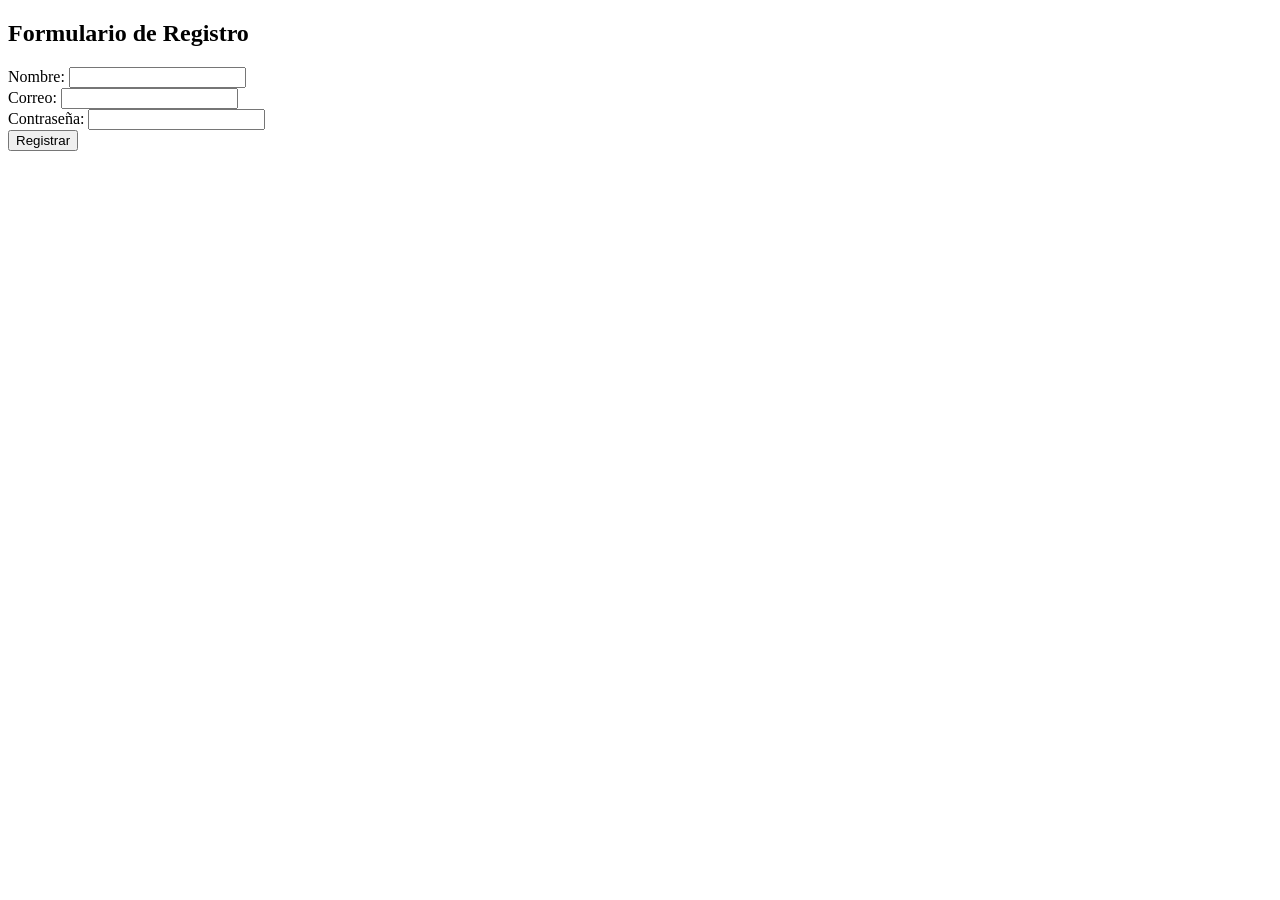
<file: WebContent/formulario.html>
<!DOCTYPE html> 
<html>
    <head>
        <title>Registro de Usuario</title>
    </head>
    <body>
        <h2>Formulario de Registro</h2>
    <form action="ClienteServlet" method="post">
        <label>Nombre:</label>
        <input type="text" name="nombre"><br>
        
        <label>Correo:</label>
        <input type="email" name="correo"><br>

        <label>Contraseña:</label>
        <input type="password" name="password"><br>

        <input type="submit" value="Registrar">

    </form>
    </body>
</html>
</file>
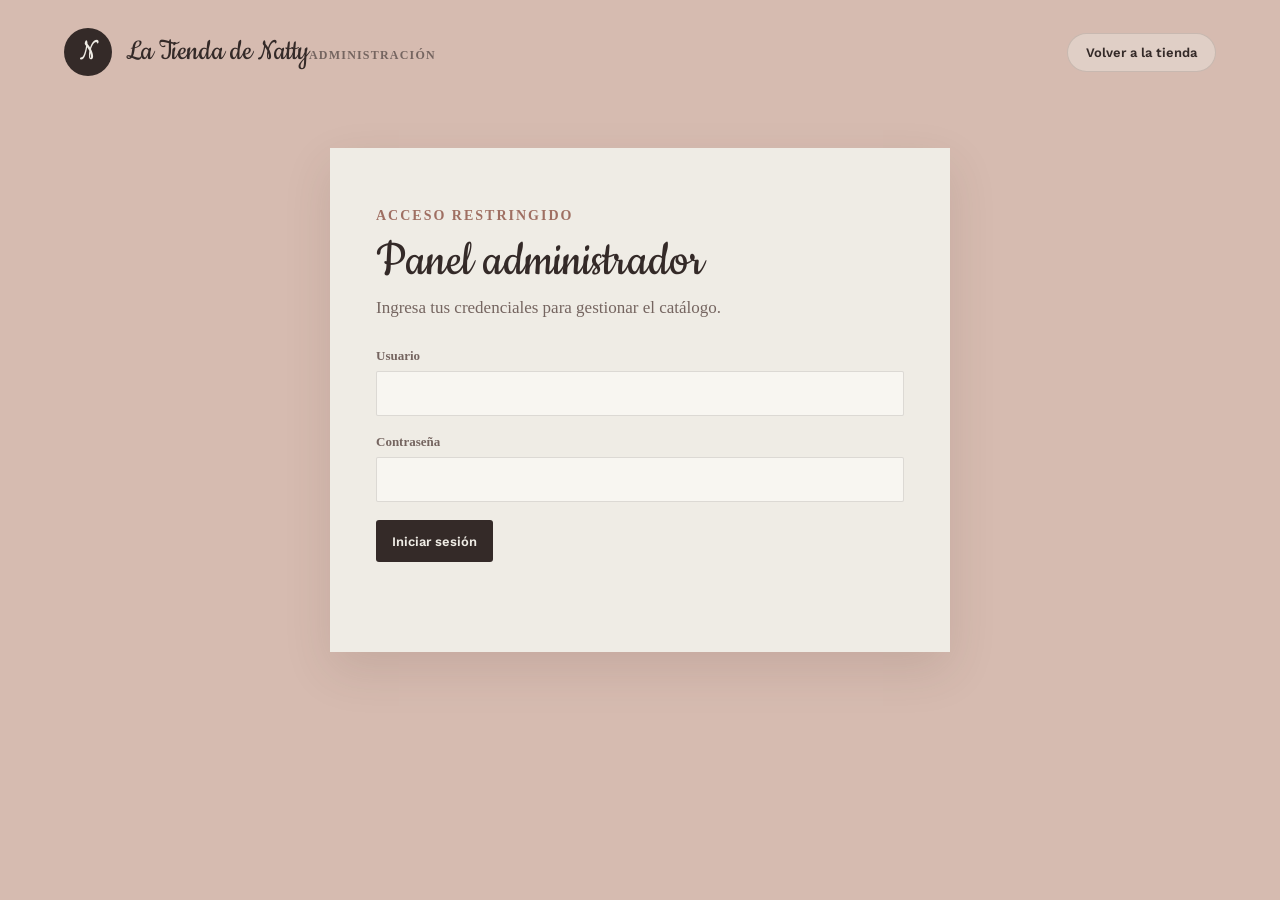
<file: target/LaTienda-copia/admin/login.html>
<!DOCTYPE html>
<html lang="es">
<head>
    <meta charset="UTF-8">
    <meta name="viewport" content="width=device-width, initial-scale=1">
    <meta name="api-root" content="../">
    <title>La Tienda de Natty | Administración</title>
    <link rel="stylesheet" href="../assets/css/tienda.css">
    <link rel="stylesheet" href="../css/modulos.css">
</head>
<body>
    <main class="site-shell">
        <header class="site-header"><a class="brand" href="../index.html"><span class="brand-mark">N</span><span><span class="brand-name">La Tienda de Natty</span><span class="brand-tagline">Administración</span></span></a><a class="header-link" href="../index.html">Volver a la tienda</a></header>
        <section class="form-panel login-panel">
            <p class="eyebrow">Acceso restringido</p><h1 class="compact-title">Panel administrador</h1>
            <p class="form-intro">Ingresa tus credenciales para gestionar el catálogo.</p>
            <form class="form-grid" data-admin-login action="../api/admin/login" method="post">
                <div class="field field-full"><label for="admin-user">Usuario</label><input id="admin-user" name="usuario" autocomplete="username" required></div>
                <div class="field field-full"><label for="admin-password">Contraseña</label><input id="admin-password" name="contrasena" type="password" autocomplete="current-password" required></div>
                <div class="field-full"><button class="button button-dark" type="submit">Iniciar sesión</button><p class="notice" data-login-status role="status"></p></div>
            </form>
        </section>
    </main>
    <script src="../js/api.js"></script>
    <script src="../js/admin.js"></script>
</body>
</html>
</file>
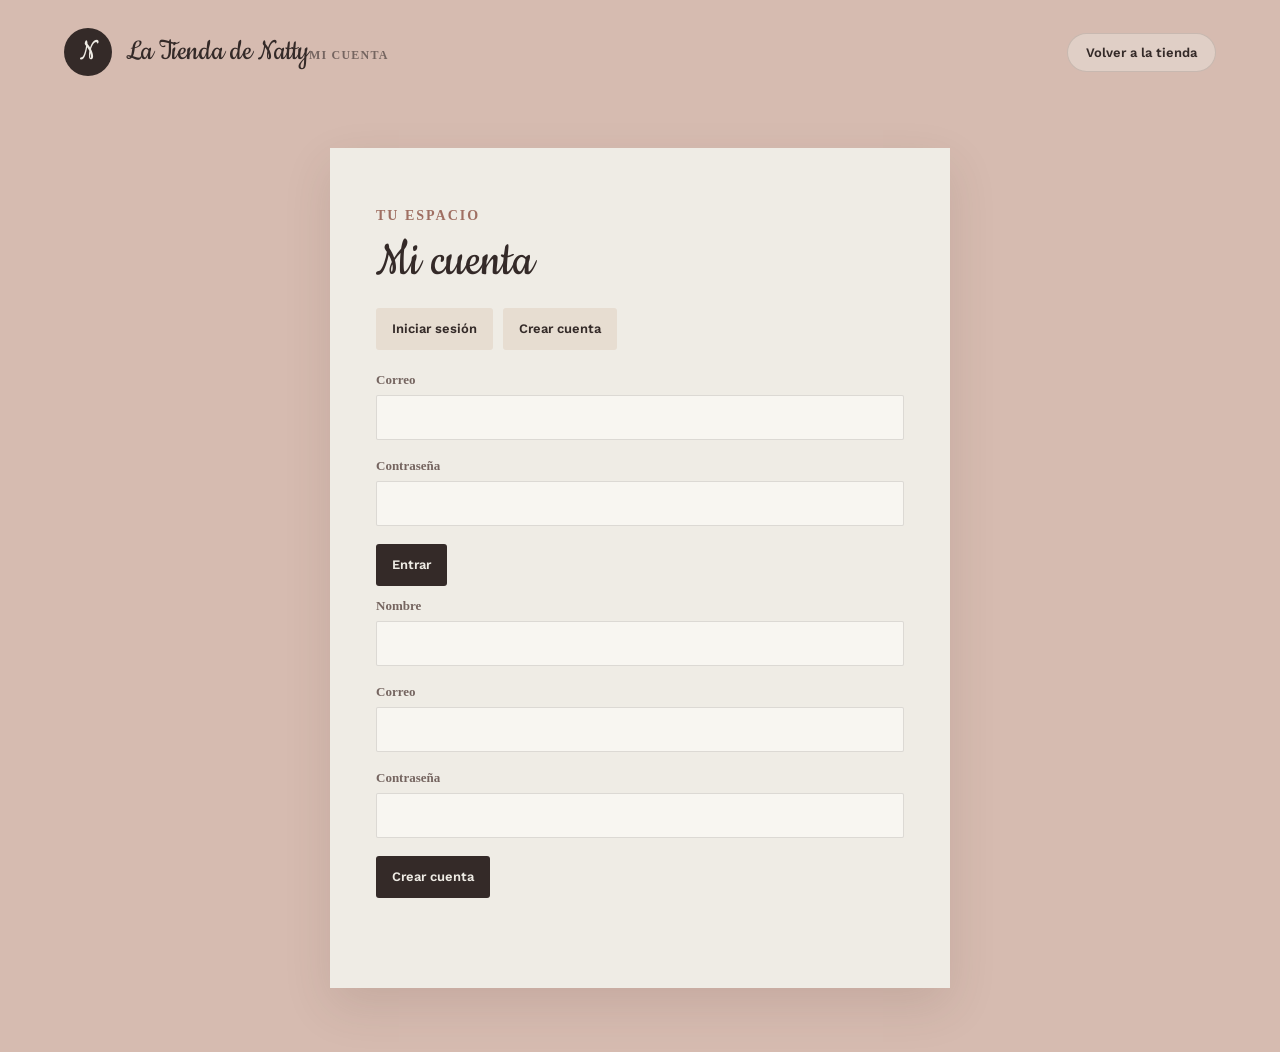
<file: target/LaTienda-copia/cliente/perfil.html>
<!DOCTYPE html>
<html lang="es">
<head>
    <meta charset="UTF-8">
    <meta name="viewport" content="width=device-width, initial-scale=1">
    <meta name="api-root" content="../">
    <title>La Tienda de Natty | Mi cuenta</title>
    <link rel="stylesheet" href="../assets/css/tienda.css">
    <link rel="stylesheet" href="../css/modulos.css">
</head>
<body data-page="perfil">
    <main class="site-shell"><header class="site-header"><a class="brand" href="../index.html"><span class="brand-mark">N</span><span><span class="brand-name">La Tienda de Natty</span><span class="brand-tagline">Mi cuenta</span></span></a><a class="header-link" href="../index.html">Volver a la tienda</a></header>
        <section class="form-panel profile-panel"><p class="eyebrow">Tu espacio</p><h1 class="compact-title">Mi cuenta</h1>
            <div class="account-tabs" role="tablist"><button class="button" type="button" data-account-tab="login">Iniciar sesión</button><button class="button" type="button" data-account-tab="register">Crear cuenta</button></div>
            <form class="form-grid account-form" data-customer-login>
                <div class="field field-full"><label for="customer-login-email">Correo</label><input id="customer-login-email" name="correo" type="email" autocomplete="email" required></div>
                <div class="field field-full"><label for="customer-login-password">Contraseña</label><input id="customer-login-password" name="contrasena" type="password" autocomplete="current-password" required></div>
                <div class="field-full"><button class="button button-dark" type="submit">Entrar</button></div>
            </form>
            <form class="form-grid account-form" data-customer-register hidden>
                <div class="field field-full"><label for="customer-name">Nombre</label><input id="customer-name" name="nombre" autocomplete="name" required></div>
                <div class="field field-full"><label for="customer-email">Correo</label><input id="customer-email" name="correo" type="email" autocomplete="email" required></div>
                <div class="field field-full"><label for="customer-password">Contraseña</label><input id="customer-password" name="contrasena" type="password" autocomplete="new-password" minlength="8" required></div>
                <div class="field-full"><button class="button button-dark" type="submit">Crear cuenta</button></div>
            </form>
            <div class="account-summary" data-account-summary hidden><h2>Hola, <span data-customer-name></span></h2><p class="points-total">Puntos acumulados: <strong data-customer-points>0</strong></p><p class="form-intro">Próximamente podrás canjear tus puntos por productos o descuentos.</p><button class="button" type="button" data-customer-logout>Cerrar sesión</button></div>
            <p class="notice" data-account-status role="status"></p>
        </section>
    </main>
    <script src="../js/api.js"></script><script src="../js/cliente.js"></script>
</body>
</html>
</file>
<file: target/LaTienda-copia/assets/css/tienda.css>
/* Tipografías de la marca: Cookie para titulares y Old Standard TT para textos destacados. */
@import url('https://fonts.googleapis.com/css2?family=Cookie&family=Old+Standard+TT:wght@400;700&family=Work+Sans:wght@400;500;600&display=swap');

:root {
    --fondo: #D6BBB0;
    --papel: #EFECE5;
    --detalle: #E7DDD1;
    --tinta: #342a28;
    --muted: #756560;
    --acento: #9f6f62;
    --borde: rgba(52, 42, 40, 0.14);
    --sombra: 0 18px 45px rgba(72, 47, 40, 0.12);
}

* { box-sizing: border-box; }

body {
    margin: 0;
    color: var(--tinta);
    background: var(--fondo);
    font-family: 'Work Sans', sans-serif;
}

a { color: inherit; text-decoration: none; }
button, input, textarea, select { font: inherit; }

.site-shell { min-height: 100vh; padding: 28px clamp(18px, 5vw, 72px) 64px; }
.site-header, .content-width { max-width: 1240px; margin: 0 auto; }
.site-header { display: flex; align-items: center; justify-content: space-between; gap: 24px; margin-bottom: 52px; }
.brand { display: flex; align-items: center; gap: 14px; }
.brand-mark { display: grid; place-items: center; width: 48px; height: 48px; border-radius: 50%; background: var(--tinta); color: var(--papel); font: 32px/1 Cookie, cursive; }
.brand-name { font: 32px/0.9 Cookie, cursive; }
.brand-tagline { margin-top: 6px; color: var(--muted); font: 700 12px 'Old Standard TT', serif; letter-spacing: 1.2px; text-transform: uppercase; }
.header-link { padding: 11px 18px; border: 1px solid var(--borde); border-radius: 999px; background: rgba(239,236,229,.42); font-size: 13px; font-weight: 600; }

.eyebrow { color: var(--acento); font: 700 14px 'Old Standard TT', serif; letter-spacing: 2px; text-transform: uppercase; }
h1, h2, h3 { margin: 0; font-weight: 400; }
h1 { max-width: 700px; font: 72px/0.88 Cookie, cursive; }
h2 { font: 42px/1 Cookie, cursive; }
h3 { font: 30px/1 Cookie, cursive; }
.lead { max-width: 550px; margin: 18px 0 0; color: var(--muted); font: 700 19px/1.4 'Old Standard TT', serif; }

.hero { display: grid; grid-template-columns: minmax(0, 1fr) minmax(260px, .7fr); align-items: end; gap: 30px; margin-bottom: 46px; }
.hero-note { padding: 24px; border-left: 2px solid var(--acento); color: var(--muted); font: 18px/1.45 'Old Standard TT', serif; }
.toolbar { display: flex; align-items: center; justify-content: space-between; gap: 16px; margin-bottom: 22px; }
.search { width: min(100%, 310px); padding: 13px 16px; border: 1px solid var(--borde); border-radius: 4px; background: rgba(239,236,229,.55); color: var(--tinta); outline: none; }
.search:focus, input:focus, textarea:focus, select:focus { border-color: var(--acento); box-shadow: 0 0 0 3px rgba(159,111,98,.12); }

.product-grid { display: grid; grid-template-columns: repeat(auto-fill, minmax(220px, 1fr)); gap: 22px; }
.product-card { display: flex; min-height: 330px; flex-direction: column; overflow: hidden; border: 1px solid rgba(52,42,40,.08); background: var(--papel); box-shadow: var(--sombra); }
.product-art { display: grid; place-items: center; min-height: 175px; background: linear-gradient(140deg, var(--detalle), #d9c1b6); color: var(--acento); font: 74px Cookie, cursive; }
.product-body { display: flex; flex: 1; flex-direction: column; padding: 19px; }
.product-category { color: var(--muted); font: 700 12px 'Old Standard TT', serif; letter-spacing: 1.2px; text-transform: uppercase; }
.product-name { margin-top: 7px; font: 31px/1 Cookie, cursive; }
.product-description { min-height: 42px; margin: 8px 0 14px; color: var(--muted); font-size: 13px; line-height: 1.45; }
.product-footer { display: flex; align-items: center; justify-content: space-between; gap: 10px; margin-top: auto; }
.price { font: 700 20px 'Old Standard TT', serif; }
.stock { color: var(--muted); font-size: 11px; }

.button, .button-danger { display: inline-flex; align-items: center; justify-content: center; min-height: 42px; padding: 10px 16px; border: 0; border-radius: 3px; cursor: pointer; font-size: 13px; font-weight: 600; transition: transform .2s ease, background .2s ease; }
.button { background: var(--detalle); color: var(--tinta); }
.button:hover, .button-danger:hover { transform: translateY(-2px); }
.button-dark { background: var(--tinta); color: var(--papel); }
.button-danger { background: #ead4cc; color: #7b4038; }

.form-panel, .admin-panel { padding: clamp(24px, 4vw, 46px); background: var(--papel); box-shadow: var(--sombra); }
.form-panel { max-width: 760px; margin: 0 auto; }
.form-intro { margin: 10px 0 28px; color: var(--muted); font: 17px/1.45 'Old Standard TT', serif; }
.form-grid { display: grid; grid-template-columns: 1fr 1fr; gap: 18px; }
.field { display: flex; flex-direction: column; gap: 7px; }
.field-full { grid-column: 1 / -1; }
.field label { color: var(--muted); font: 700 13px 'Old Standard TT', serif; }
.field input, .field textarea, .field select { width: 100%; padding: 12px 13px; border: 1px solid var(--borde); border-radius: 2px; background: #f8f6f1; color: var(--tinta); outline: none; }
.field textarea { min-height: 110px; resize: vertical; }
.file-help { color: var(--muted); font-size: 12px; }
.image-preview { display: none; max-width: 180px; max-height: 140px; margin-top: 4px; object-fit: cover; border: 1px solid var(--borde); }
.form-actions { display: flex; flex-wrap: wrap; gap: 12px; margin-top: 26px; }

.admin-panel { margin-top: 64px; }
.admin-heading { display: flex; align-items: end; justify-content: space-between; gap: 20px; margin-bottom: 22px; }
.admin-table-wrap { overflow-x: auto; }
.admin-table { width: 100%; border-collapse: collapse; min-width: 650px; }
.admin-table th, .admin-table td { padding: 14px 12px; border-bottom: 1px solid var(--borde); text-align: left; font-size: 13px; }
.admin-table th { color: var(--muted); font: 700 13px 'Old Standard TT', serif; text-transform: uppercase; letter-spacing: .8px; }
.admin-actions { display: flex; flex-wrap: wrap; gap: 8px; }
.empty-state { padding: 42px 18px; text-align: center; color: var(--muted); font: 20px 'Old Standard TT', serif; }

@media (max-width: 720px) {
    .site-shell { padding: 20px 16px 42px; }
    .site-header { align-items: flex-start; margin-bottom: 34px; }
    .brand-name { font-size: 27px; }
    .brand-mark { width: 42px; height: 42px; }
    .header-link { padding: 9px 12px; font-size: 12px; }
    h1 { font-size: 58px; }
    .hero { display: block; margin-bottom: 30px; }
    .hero-note { margin-top: 24px; }
    .toolbar, .admin-heading { align-items: stretch; flex-direction: column; }
    .search { width: 100%; }
    .form-grid { grid-template-columns: 1fr; }
    .field-full { grid-column: auto; }
}
</file>
<file: target/LaTienda-copia/css/modulos.css>
/* Complementos para los nuevos módulos; la paleta vive en tienda.css. */
.nav-actions, .account-tabs { display: flex; flex-wrap: wrap; align-items: center; gap: 10px; }
.compact-title { max-width: 100%; font-size: 54px; }
.login-panel, .profile-panel { max-width: 620px; margin: 8vh auto 0; }
.admin-workspace { max-width: 1240px; margin: 0 auto; }
.admin-workspace > .admin-panel { margin-top: 24px; }
.product-editor { margin: 22px 0; }
.product-editor h2 { margin-bottom: 22px; }
.notice { min-height: 20px; margin: 12px 0; color: var(--muted); font-size: 13px; }
.notice[data-error="true"] { color: #7b4038; }
.notice[data-success="true"] { color: #446044; }
.catalog-image, .table-image { width: 100%; height: 185px; object-fit: cover; background: var(--detalle); }
.table-image { width: 54px; height: 54px; }
.catalog-actions { display: flex; flex-wrap: wrap; gap: 8px; margin-top: 12px; }
.detail-layout { display: grid; grid-template-columns: minmax(0, 1fr) minmax(280px, .9fr); align-items: center; gap: 44px; }
.detail-image { width: 100%; max-height: 620px; object-fit: cover; background: var(--detalle); }
.detail-copy { padding: 20px 0; }
.detail-copy .product-name { font-size: 46px; }
.detail-copy .product-description { min-height: auto; font-size: 15px; }
.store-dialog { width: min(620px, calc(100% - 28px)); max-height: 85vh; padding: 26px; border: 1px solid var(--borde); background: var(--papel); color: var(--tinta); box-shadow: var(--sombra); }
.store-dialog::backdrop { background: rgba(52, 42, 40, .48); }
.dialog-heading { display: flex; justify-content: space-between; align-items: center; margin-bottom: 16px; }
.icon-button { width: 38px; height: 38px; border: 1px solid var(--borde); background: transparent; color: var(--tinta); font-size: 24px; cursor: pointer; }
.cart-row { display: grid; grid-template-columns: 1fr auto auto; align-items: center; gap: 12px; padding: 13px 0; border-bottom: 1px solid var(--borde); }
.cart-row input { width: 64px; padding: 8px; border: 1px solid var(--borde); background: #f8f6f1; }
.cart-total { display: flex; justify-content: space-between; margin: 22px 0; font: 700 20px 'Old Standard TT', serif; }
.points-total { margin: 24px 0 8px; color: var(--muted); font: 700 20px 'Old Standard TT', serif; }
.points-total strong { color: var(--tinta); font-size: 34px; }
.account-tabs { margin: 22px 0; }
.account-form { margin: 12px 0; }
.table-product-name { display: flex; align-items: center; gap: 12px; }
@media (max-width: 720px) {
    .nav-actions { justify-content: flex-end; gap: 6px; }
    .nav-actions .header-link { padding: 8px 10px; }
    .compact-title { font-size: 44px; }
    .detail-layout { grid-template-columns: 1fr; gap: 20px; }
    .detail-image { max-height: 380px; }
    .cart-row { grid-template-columns: 1fr auto; }
    .cart-row .cart-remove { grid-column: 2; }
}
</file>
